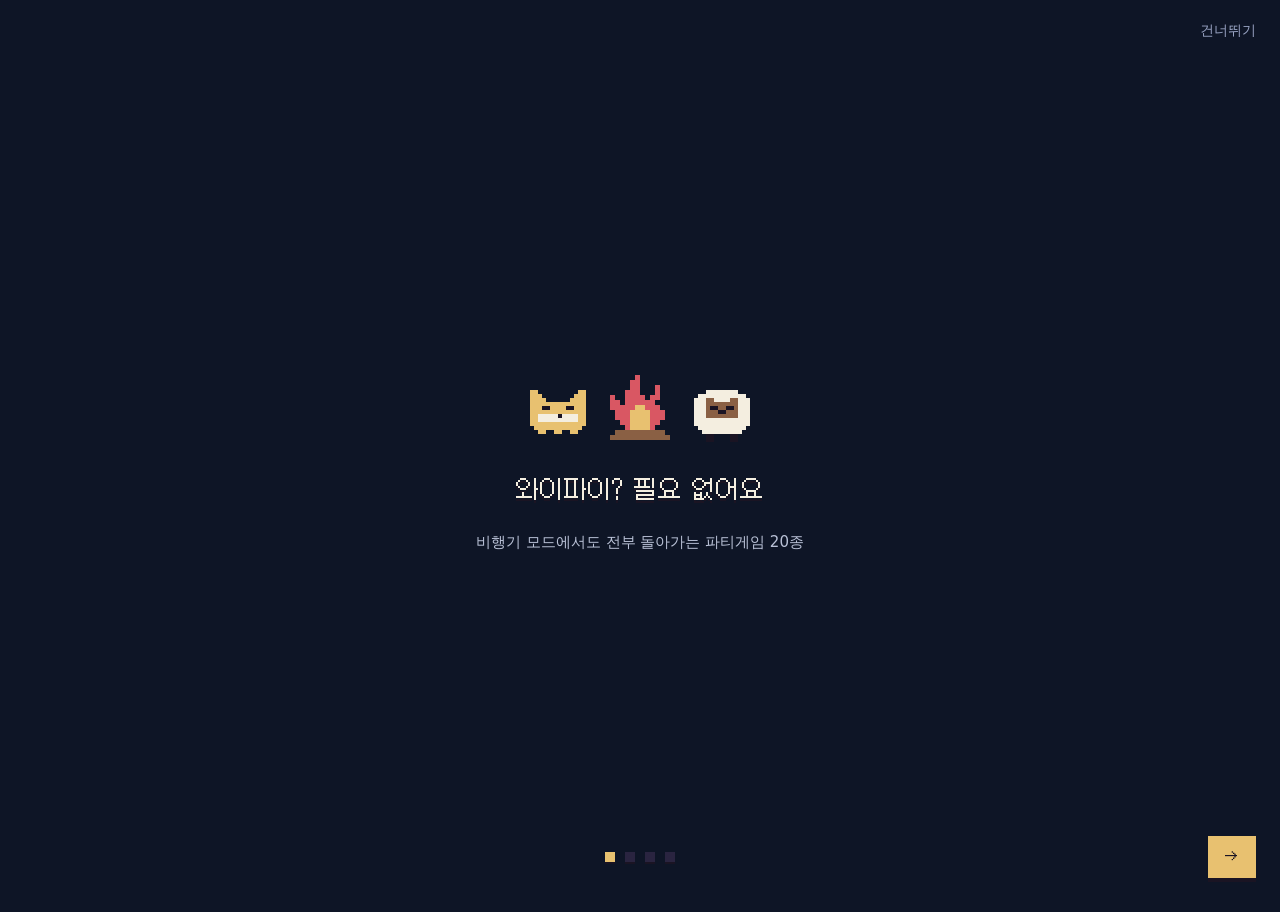
<file: index.html>
<!DOCTYPE html>
<html lang="ko">
<head>
<meta charset="UTF-8">
<meta name="viewport" content="width=device-width, initial-scale=1.0, user-scalable=no">
<title>초원의 밤 — 몽골 파티게임</title>
<meta name="description" content="인터넷 없는 밤, 게임은 여기 다 있어. 폰 1대로 즐기는 오프라인 파티게임.">
<meta name="theme-color" content="#0E1526">
<meta property="og:title" content="초원의 밤 — 인터넷 없이 하는 파티게임">
<meta property="og:description" content="폰 1대로 즐기는 몽골 감성 도트 파티게임. 설치하면 비행기 모드에서도 OK">
<meta property="og:locale" content="ko_KR">
<meta property="og:image" content="https://noino0819.github.io/mongol_night/og/og-1200x630.png">
<meta property="og:url" content="https://noino0819.github.io/mongol_night/">
<meta name="twitter:card" content="summary_large_image">
<link rel="manifest" href="manifest.webmanifest">
<link rel="icon" type="image/png" sizes="32x32" href="icons/favicon-32.png">
<link rel="icon" type="image/png" sizes="16x16" href="icons/favicon-16.png">
<link rel="icon" type="image/png" sizes="192x192" href="icons/icon-192.png">
<link rel="apple-touch-icon" href="icons/apple-touch-icon.png">
<meta name="apple-mobile-web-app-capable" content="yes">
<meta name="mobile-web-app-capable" content="yes">
<meta name="apple-mobile-web-app-status-bar-style" content="black-translucent">
<meta name="apple-mobile-web-app-title" content="초원의밤">
<link rel="stylesheet" href="assets/font.css">
<style>
  :root{
    --night:#0E1526;
    --night2:#161F38;
    --card:#1C2743;
    --line:#2B3760;
    --milk:#F4EEE0;
    --dim:#98A3C2;
    --fire:#FFAD52;
    --ember:#FF7A45;
    --steppe:#8FBF9F;
    --danger:#FF6B6B;
  }
  *{margin:0;padding:0;box-sizing:border-box;-webkit-tap-highlight-color:transparent}
  /* 스크롤바 숨김 (스크롤 동작은 유지) */
  *{scrollbar-width:none;-ms-overflow-style:none}
  *::-webkit-scrollbar{display:none;width:0;height:0}
  html,body{height:100%}
  body{
    background:var(--night);
    color:var(--milk);
    font-family:"Apple SD Gothic Neo","Noto Sans KR","Malgun Gothic",system-ui,sans-serif;
    -webkit-user-select:none;user-select:none;
    overscroll-behavior:none;
    /* 한글 기본 줄바꿈: 어절 단위(keep-all) + 넘칠 때만 강제 분절 + 고아 단어 방지(pretty).
       상속되므로 앱 전체 문단에 적용됨. nowrap/숫자/라벨 요소는 각자 오버라이드. */
    word-break:keep-all;
    overflow-wrap:break-word;
    text-wrap:pretty;
  }
  .app{max-width:430px;margin:0 auto;min-height:100dvh;display:flex;flex-direction:column;position:relative}

  /* ---------- 밤하늘 헤더 ---------- */
  .sky{
    position:relative;height:190px;overflow:hidden;flex-shrink:0;
    background:linear-gradient(180deg,#0A0F1F 0%,#101A36 55%,#1B2547 100%);
  }
  .sky .star{position:absolute;border-radius:50%;background:var(--milk);animation:twinkle 3s ease-in-out infinite}
  @keyframes twinkle{0%,100%{opacity:.25}50%{opacity:1}}
  @media (prefers-reduced-motion:reduce){.sky .star{animation:none;opacity:.7}}
  .horizon{position:absolute;bottom:0;left:0;width:100%;height:64px}
  .sky-title{
    position:absolute;left:0;right:0;top:44px;text-align:center;z-index:2;
  }
  .sky-title .eyebrow{font-size:11px;letter-spacing:.35em;color:var(--fire);font-weight:700}
  .sky-title h1{font-size:30px;font-weight:800;letter-spacing:-.02em;margin-top:6px;text-shadow:0 2px 14px rgba(0,0,0,.5)}
  .sky-title p{font-size:12px;color:var(--dim);margin-top:6px}

  .screen{display:none;flex-direction:column;flex:1;padding:20px 18px 40px;animation:fadein .25s ease}
  .screen.on{display:flex}
  @keyframes fadein{from{opacity:0;transform:translateY(6px)}to{opacity:1;transform:none}}
  @media (prefers-reduced-motion:reduce){.screen{animation:none}}

  /* ---------- 홈 ---------- */
  .roster-box{background:var(--night2);border:1px solid var(--line);border-radius:16px;padding:14px;margin-bottom:18px}
  .roster-box label{font-size:12px;color:var(--dim);font-weight:700;letter-spacing:.08em}
  .roster-row{display:flex;gap:8px;margin-top:10px}
  .roster-row input{
    flex:1;background:var(--night);border:1px solid var(--line);border-radius:10px;
    color:var(--milk);padding:11px 12px;font-size:15px;outline:none;
  }
  .roster-row input:focus{border-color:var(--fire)}
  .chips{display:flex;flex-wrap:wrap;gap:8px;margin-top:12px}
  .chip{
    background:var(--card);border:1px solid var(--line);border-radius:999px;
    padding:7px 13px;font-size:14px;display:flex;align-items:center;gap:7px;font-weight:600;
  }
  .chip b{color:var(--danger);font-weight:800;font-size:13px}
  .chips .empty{font-size:13px;color:var(--dim);padding:4px 2px}

  .game-list{display:flex;flex-direction:column;gap:12px}
  .game-card{
    display:flex;align-items:center;gap:14px;text-align:left;
    background:var(--card);border:1px solid var(--line);border-radius:18px;
    padding:16px;color:var(--milk);font-family:inherit;cursor:pointer;
    transition:transform .1s ease;
  }
  .game-card:active{transform:scale(.98)}
  .game-card .icon{font-size:28px;width:44px;text-align:center;flex-shrink:0}
  .game-card .txt b{display:block;font-size:17px;font-weight:800}
  .game-card .txt span{display:block;font-size:12.5px;color:var(--dim);margin-top:3px;line-height:1.45}
  .game-card .need{margin-left:auto;font-size:11px;color:var(--fire);white-space:nowrap;font-weight:700}

  /* ---------- 공통 UI ---------- */
  .topbar{display:flex;align-items:center;gap:10px;margin-bottom:16px}
  .back{
    background:var(--night2);border:1px solid var(--line);border-radius:12px;
    color:var(--milk);font-size:15px;padding:9px 14px;font-family:inherit;font-weight:700;cursor:pointer;
  }
  .topbar h2{font-size:19px;font-weight:800}
  .hint{font-size:13px;color:var(--dim);line-height:1.6;margin-bottom:14px}
  .btn{
    display:block;width:100%;border:none;border-radius:14px;padding:16px;
    font-size:16.5px;font-weight:800;font-family:inherit;cursor:pointer;
    background:var(--fire);color:#231303;transition:transform .1s ease;
  }
  .btn:active{transform:scale(.98)}
  .btn.ghost{background:var(--night2);color:var(--milk);border:1px solid var(--line)}
  .btn.mt{margin-top:10px}
  .btn:disabled{opacity:.4}
  .field{margin-bottom:14px}
  .field label{font-size:12px;color:var(--dim);font-weight:700;letter-spacing:.06em;display:block;margin-bottom:8px}
  .seg{display:flex;flex-wrap:wrap;gap:8px}
  .seg button{
    background:var(--night2);border:1px solid var(--line);border-radius:999px;
    color:var(--milk);padding:9px 15px;font-size:14px;font-family:inherit;font-weight:600;cursor:pointer;
  }
  .seg button.sel{background:var(--fire);color:#231303;border-color:var(--fire);font-weight:800}
  /* 폰 하나 / 여러 폰 모드 토글 (net.js snModeBar) */
  .sn-modebar{display:flex;gap:8px;margin-bottom:14px}
  .sn-modebar button{flex:1;padding:10px;border-radius:10px;border:1.5px solid var(--line);background:var(--night2);color:var(--dim);font-family:inherit;font-weight:700;font-size:13.5px;cursor:pointer}
  .sn-modebar button.sel{background:var(--fire);color:#231303;border-color:var(--fire)}
  /* 여러 폰 라이어 — 각자 폰에 뜨는 역할 카드 */
  .liar-role{background:var(--card);border:1.5px solid var(--line);border-radius:14px;padding:24px 18px;font-size:16px;font-weight:700;text-align:center;line-height:1.5}
  .liar-role b{font-size:30px;display:block;margin:8px 0 6px}
  .liar-role small{display:block;font-size:13px;color:var(--dim);font-weight:600}
  .liar-role.liar{border-color:var(--danger);color:var(--danger)}
  .liar-role.liar small{color:var(--danger);opacity:.85}
  .toggle-row{display:flex;justify-content:space-between;align-items:center;background:var(--night2);border:1px solid var(--line);border-radius:12px;padding:13px 14px;margin-bottom:10px}
  .toggle-row span{font-size:15px;font-weight:700}
  .tg{width:52px;height:30px;border-radius:999px;background:var(--line);border:none;position:relative;cursor:pointer;transition:background .15s}
  .tg::after{content:"";position:absolute;top:3px;left:3px;width:24px;height:24px;border-radius:50%;background:var(--milk);transition:left .15s}
  .tg.on{background:var(--steppe)}
  .tg.on::after{left:25px}

  /* ---------- 비밀 확인(홀드) ---------- */
  .pass-stage{flex:1;display:flex;flex-direction:column;justify-content:center;text-align:center;gap:8px}
  .pass-stage .who-label{font-size:13px;color:var(--dim);letter-spacing:.15em;font-weight:700}
  .pass-stage .who{font-size:34px;font-weight:800;margin-bottom:4px}
  .pass-stage .who small{font-size:16px;color:var(--dim);font-weight:600}
  .hold-btn{
    margin:26px auto 0;width:210px;height:210px;border-radius:50%;
    border:2px dashed var(--fire);background:radial-gradient(circle at 50% 40%, #2A2038 0%, var(--night2) 70%);
    color:var(--milk);font-family:inherit;font-size:15px;font-weight:700;cursor:pointer;
    display:flex;flex-direction:column;align-items:center;justify-content:center;gap:8px;padding:20px;
    transition:transform .1s ease;touch-action:none;
  }
  .hold-btn:active{transform:scale(.97)}
  .hold-btn .big{font-size:26px;font-weight:800;line-height:1.3;word-break:keep-all}
  .hold-btn .sub{font-size:12.5px;color:var(--dim);font-weight:600;line-height:1.5}
  .hold-btn.revealed{border-style:solid;background:radial-gradient(circle at 50% 40%, #3A2A18 0%, var(--night2) 75%)}
  .hold-btn.liar{border-color:var(--danger)}
  .hold-btn.liar .big{color:var(--danger)}
  .pass-next{margin-top:28px}

  /* ---------- 결과/토론 ---------- */
  .stage-center{flex:1;display:flex;flex-direction:column;justify-content:center;text-align:center;gap:14px}
  .big-word{font-size:38px;font-weight:800;word-break:keep-all;line-height:1.25}
  .timer{font-size:56px;font-weight:800;font-variant-numeric:tabular-nums;letter-spacing:.02em}
  .timer.low{color:var(--danger)}
  .tag{display:inline-block;background:var(--night2);border:1px solid var(--line);border-radius:999px;padding:6px 14px;font-size:13px;color:var(--dim);font-weight:700;margin:0 auto}
  .reveal-card{background:var(--card);border:1px solid var(--line);border-radius:18px;padding:22px;margin-top:8px}
  .reveal-card .lbl{font-size:12px;color:var(--dim);font-weight:700;letter-spacing:.1em}
  .reveal-card .val{font-size:26px;font-weight:800;margin-top:8px;word-break:keep-all;line-height:1.4}
  .vs-opt.picked{background:var(--fire);color:#231303;border-color:var(--fire)}

  /* ---------- 룰렛 ---------- */
  .roulette-name{font-size:42px;font-weight:800;min-height:60px;word-break:keep-all}
  #scr-roulette .stage-center{position:relative}
  .roulette-name.rhit1{animation:rhit1 .6s ease}
  @keyframes rhit1{0%{transform:scale(.3);opacity:0}55%{transform:scale(1.28)}75%{transform:scale(.9)}100%{transform:scale(1)}}
  .roulette-name.rhit2{animation:rhit2 .55s ease}
  @keyframes rhit2{0%,100%{transform:translateX(0)}12%{transform:translateX(-12px) rotate(-5deg)}28%{transform:translateX(12px) rotate(5deg)}44%{transform:translateX(-9px) rotate(-3deg)}60%{transform:translateX(9px) rotate(3deg)}80%{transform:translateX(-4px)}}
  .roulette-name.rhit3{animation:rhit3 .7s cubic-bezier(.34,1.56,.64,1)}
  @keyframes rhit3{0%{transform:rotate(-8deg) scale(.4);opacity:0}60%{transform:rotate(360deg) scale(1.2)}100%{transform:rotate(360deg) scale(1)}}
  .roulette-name.rhit4{animation:rhit4 .6s ease}
  @keyframes rhit4{0%{transform:translateY(-46px);opacity:0}55%{transform:translateY(10px)}72%{transform:translateY(-5px)}100%{transform:translateY(0)}}
  @keyframes rouConf{0%{transform:translate(0,0) scale(.4) rotate(0);opacity:0}18%{opacity:1}100%{transform:translate(var(--dx),-150px) scale(1.15) rotate(var(--rot));opacity:0}}
  .pen-actions .btn{flex:1}
  .fzone.turn{border-color:var(--fire)}
  .fzone.dead{opacity:.35;pointer-events:none}
  .fzone .fzcard.none{
    min-width:72px;min-height:56px;display:flex;align-items:center;justify-content:center;
    border:1px dashed var(--line);color:var(--dim);font-size:11px;
  }
  .fzone .fzcard.pop{animation:fzpop .18s steps(2)}
  @keyframes fzpop{0%{transform:scale(1.3)}100%{transform:scale(1)}}
  .fzone.turn .fzflip{background:#3A3324;color:var(--fire);border-color:var(--fire);animation:fzpulse 1s steps(2) infinite}
  .fzone.turn .fzflip::after{content:" 탭!"}
  @keyframes fzpulse{0%,100%{transform:scale(1)}50%{transform:scale(1.12)}}
  .fzone.br{bottom:10px;right:10px}
  .omok-btns .btn{flex:1}
  @keyframes flashok{0%{background:#1E4633}100%{background:var(--night2)}}
  @keyframes flashpass{0%{background:#3A3324}100%{background:var(--night2)}}
  @supports (width:100dvh){
    #fh-game.fh-land{width:100dvh;height:100dvw;transform:rotate(90deg) translateY(-100dvw)}
  }

  /* ---------- 몽골 대장정 ---------- */
  .life-banner{display:flex;align-items:center;gap:10px;background:var(--card);border:1px solid var(--line);border-radius:14px;padding:12px 14px;margin-bottom:10px}
  .life-banner .tok{width:18px;height:18px;border-radius:50%;flex-shrink:0;border:2px solid rgba(255,255,255,.5)}
  .life-banner b{font-size:16px}
  .life-banner span{margin-left:auto;font-size:13px;color:var(--dim);font-weight:700}
  .life-board{display:grid;grid-template-columns:repeat(6,1fr);gap:5px;margin-bottom:10px}
  .ltile{
    aspect-ratio:1;border-radius:9px;position:relative;
    display:flex;align-items:center;justify-content:center;font-size:15px;
    background:var(--night2);border:1px solid var(--line);
  }
  .ltile.t-lucky{background:#1C3A2C;border-color:#2E5C45}
  .ltile.t-bad{background:#3C1F2A;border-color:#5E3040}
  .ltile.t-salary{background:#3A3018;border-color:#5E4E24}
  .ltile.t-start,.ltile.t-end{background:#243050;border-color:#3A4C7E;font-size:11px;font-weight:800}
  .life-sheep{display:flex;flex-wrap:wrap;gap:6px;margin-bottom:10px}
  .life-sheep .sp{display:flex;align-items:center;gap:6px;background:var(--night2);border:1px solid var(--line);border-radius:999px;padding:5px 11px;font-size:13px;font-weight:700}
  .life-sheep .sp i{width:10px;height:10px;border-radius:50%}
  .life-sheep .sp.done{opacity:.55}
  .spin-num{font-size:44px;font-weight:800;text-align:center;min-height:56px;color:var(--fire)}
  .life-modal{
    position:fixed;inset:0;background:rgba(8,12,24,.78);z-index:50;
    display:flex;align-items:center;justify-content:center;padding:26px;
  }
  .life-modal .inner{background:var(--card);border:1px solid var(--line);border-radius:20px;padding:24px;max-width:340px;width:100%;text-align:center}
  .life-modal .em{font-size:44px}
  .life-modal .tt{font-size:20px;font-weight:800;margin:12px 0 8px;word-break:keep-all;line-height:1.4}
  .life-modal .ds{font-size:14px;color:var(--dim);line-height:1.6;word-break:keep-all}
  .life-modal .row{display:flex;gap:10px;margin-top:18px}
  .life-modal .row .btn{flex:1}
  .dr-prompt .lb{font-size:12px;color:var(--dim);font-weight:700}
  #draw-canvas,#cm-canvas{display:block;width:100%;background:#F7F2E6;border-radius:14px;touch-action:none} /* touch-action:none 없으면 모바일이 터치를 스크롤로 뺏어 pointercancel → 획 끊김 */
  .dr-tools{display:flex;gap:6px;margin-top:10px;align-items:center;flex-wrap:wrap}
  .dr-color{width:34px;height:34px;border-radius:50%;border:3px solid transparent;cursor:pointer;flex-shrink:0}
  .dr-color.sel{border-color:var(--fire)}
  .dr-color.pick{padding:0}
  .dr-color.pick::-webkit-color-swatch-wrapper{padding:0}
  .dr-color.pick::-webkit-color-swatch{border:none;border-radius:50%}
  .dr-color.pick::-moz-color-swatch{border:none;border-radius:50%}
  .dr-tool{background:var(--night2);border:1px solid var(--line);border-radius:10px;color:var(--milk);padding:8px 12px;font-size:13px;font-weight:700;font-family:inherit;cursor:pointer}
  .dr-tool.sel{background:var(--fire);color:#231303;border-color:var(--fire)}
  .dr-timer{margin-left:auto;font-size:14px;font-weight:800;color:var(--dim);font-variant-numeric:tabular-nums}
  .dr-input{width:100%;background:var(--night2);border:1px solid var(--line);border-radius:12px;color:var(--milk);padding:14px;font-size:16px;font-family:inherit;outline:none;margin-bottom:10px}
  .dr-input:focus{border-color:var(--fire)}
  .dr-item .tx{font-size:19px;font-weight:800;word-break:keep-all}
  .cm-score-strip .sp{background:var(--night2);border:1px solid var(--line);border-radius:999px;padding:5px 11px;font-size:13px;font-weight:700}
  .cm-score-strip .sp.now{border-color:var(--fire);color:var(--fire)}
  .cm-topline .dr-timer{margin-left:0}
  .cm-actions .btn{flex:1;padding:13px;font-size:15px}
  .name-grid{display:grid;grid-template-columns:1fr 1fr;gap:10px;margin-top:14px}
  .name-grid button{
    background:var(--card);border:1px solid var(--line);border-radius:14px;color:var(--milk);
    padding:18px 10px;font-size:17px;font-weight:800;font-family:inherit;cursor:pointer;word-break:keep-all;
  }
  .name-grid button:active{background:var(--fire);color:#231303}

  /* ---------- 몽골 대장정 2.0 ---------- */
  .mb-strip{display:flex;flex-wrap:wrap;gap:6px;margin-bottom:8px}
  .mb-strip .sp{background:var(--night2);border:1px solid var(--line);border-radius:999px;padding:4px 10px;font-size:12px;font-weight:700;display:flex;align-items:center;gap:5px}
  .mb-strip .sp i{width:9px;height:9px;border-radius:50%;display:inline-block}
  .mb-strip .sp.now{border-color:var(--fire);color:var(--fire)}
  .mb-strip .sp.dead{opacity:.4;text-decoration:line-through}
  .mb-tile .em{font-size:11px;line-height:1.1}
  .mb-center .dice{font-size:23px;font-weight:900;letter-spacing:2px;min-height:29px;color:var(--fire)}
  .mb-center .info{font-size:10px;color:var(--dim)}
  @keyframes mbHopA{0%{transform:translateY(0) scale(1)}55%{transform:translateY(-5px) scale(1.7)}100%{transform:translateY(0) scale(1)}}
  @keyframes mbBuilt{0%{transform:scale(1)}30%{transform:scale(1.22);box-shadow:0 0 10px var(--fire)}100%{transform:scale(1)}}
  .mb-center .dice.mb-rolling{animation:mbTumble .16s linear infinite}
  @keyframes mbTumble{0%{transform:rotate(-14deg) scale(.9)}50%{transform:rotate(14deg) scale(1.12)}100%{transform:rotate(-14deg) scale(.9)}}
  .life-modal .inner{animation:mbPop .22s cubic-bezier(.2,1.3,.4,1)}
  @keyframes mbPop{0%{transform:scale(.82);opacity:0}100%{transform:scale(1);opacity:1}}
  .life-modal .em{animation:mbEmPop .42s ease}
  @keyframes mbEmPop{0%{transform:scale(.4) rotate(-12deg)}60%{transform:scale(1.25) rotate(6deg)}100%{transform:scale(1) rotate(0)}}
  .mb-teamcard{background:var(--night2);border:1px solid var(--line);border-radius:12px;padding:9px 12px;margin-bottom:7px;font-size:13.5px}
  .mb-teamcard b{display:flex;align-items:center;gap:6px;margin-bottom:3px}
  .mb-teamcard b i{width:10px;height:10px;border-radius:50%;display:inline-block}
  .mb-teamcard span{color:var(--dim);font-size:12.5px}
  .lv-slot{background:var(--night2);border:1px solid var(--line);border-radius:10px;padding:8px 4px 6px;display:flex;flex-direction:column;align-items:center;gap:4px;min-height:88px}
  .lv-slot .face{font-size:12px;color:var(--dim);font-weight:700}
  .lv-slot .prize{font-size:18px;font-weight:900;color:var(--fire)}
  .lv-slot .dots{display:flex;flex-wrap:wrap;gap:2px;justify-content:center;max-width:100%}
  .lv-slot .dots i{width:7px;height:7px;border-radius:2px;display:inline-block}
  .lv-faces{display:grid;grid-template-columns:repeat(4,1fr);gap:8px;margin-top:12px}
  .lv-faces button{position:relative;background:var(--card);border:1px solid var(--line);border-radius:10px;color:var(--milk);font-size:24px;font-weight:900;padding:12px 0 8px;font-family:inherit}
  .lv-faces button:disabled{opacity:.28}
  .lv-faces button:active:not(:disabled){border-color:var(--fire);color:var(--fire)}
  .lv-faces button .cnt{position:absolute;top:-7px;right:-4px;background:var(--fire);color:#231303;border-radius:999px;font-size:11px;font-weight:800;padding:1px 6px}
  .lv-faces button .fl{font-size:11px;color:var(--dim);font-weight:700;margin-top:2px}
  .lv-tray{display:flex;flex-wrap:wrap;gap:6px;justify-content:center;align-items:center;min-height:46px;margin:8px 0 2px}
  .lv-die{font-size:34px;line-height:1;filter:drop-shadow(0 2px 0 rgba(0,0,0,.45))}
  .lv-die.tumbling{animation:lvTumble .14s linear infinite}
  .lv-die.land{animation:lvLand .34s cubic-bezier(.2,1.7,.4,1)}
  .lv-die.gone{opacity:.28;animation:lvBurn .45s forwards}
  @keyframes lvTumble{0%{transform:rotate(-16deg) scale(.82)}50%{transform:rotate(16deg) scale(1.12)}100%{transform:rotate(-16deg) scale(.82)}}
  @keyframes lvLand{0%{transform:scale(1.55)}60%{transform:scale(.84)}100%{transform:scale(1)}}
  @keyframes lvBurn{0%{opacity:1;transform:scale(1)}40%{transform:translateY(-4px) scale(1.15)}100%{opacity:.28;transform:translateY(-14px) scale(.6) rotate(18deg)}}
  .bz-zone .sc{font-size:13px;color:var(--dim);font-weight:700}
  .bz-zone.live{border-color:var(--fire);animation:bzPulse 1s steps(2) infinite}
  .bz-zone.win{border-color:var(--fire);color:var(--fire);animation:none}
  .bz-zone.lock{opacity:.32;animation:none}
  .bz-row.top .bz-zone{transform:rotate(180deg)}
  @keyframes bzPulse{0%,100%{border-color:var(--fire)}50%{border-color:var(--line)}}
  .bz-q.flip,.bz-mid.flip{transform:rotate(180deg)}

  /* ---------- 우리말 겨루기 ---------- */
  .um-hud{display:flex;align-items:center;justify-content:space-between;gap:8px;margin-bottom:8px}
  .um-hud .who{font-size:20px;margin:0}
  .um-score{font-size:15px;font-weight:800;color:var(--fire)}
  .um-timebar{height:8px;background:var(--night2);border:1px solid var(--line);border-radius:999px;overflow:hidden;margin-bottom:14px}
  .um-timebar i{display:block;height:100%;background:var(--steppe);transition:width .2s linear}
  .um-timebar.hot i{background:var(--danger)}
  .um-qcard{background:var(--card);border:1px solid var(--line);border-radius:14px;padding:20px 14px;text-align:center;min-height:130px;display:flex;flex-direction:column;justify-content:center;gap:8px}
  .um-qcard .tp{font-size:11px;color:var(--dim);font-weight:800;letter-spacing:.12em}
  .um-qcard .qq{font-size:21px;font-weight:800;line-height:1.5;word-break:keep-all}
  .um-choices{display:grid;grid-template-columns:1fr 1fr;gap:10px;margin-top:14px}
  .um-choices button{background:var(--night2);border:2px solid var(--line);border-radius:14px;color:var(--milk);font-family:inherit;font-size:18px;font-weight:800;padding:22px 8px;word-break:keep-all;line-height:1.4;touch-action:manipulation}
  .um-choices button:active{border-color:var(--fire)} /* 4지선다: 2줄이라 살짝 낮게 */
  .um-choices button.ok{border-color:var(--steppe);color:var(--steppe)}
  .um-choices button.no{border-color:var(--danger);color:var(--danger)}
  .um-flash{text-align:center;font-size:15px;font-weight:800;min-height:1.6em;margin-top:10px}
  .um-flash.ok{color:var(--steppe)}
  .um-flash.no{color:var(--danger)}

  .footer-note{text-align:center;font-size:11px;color:#5A6486;margin-top:auto;padding-top:30px;line-height:1.7}

  /* ================================================================
     v2 도트 디자인 시스템 오버라이드 (스케일업기획서 2장)
     — 기존 규칙은 건드리지 않고 뒤에서 덮어쓴다
     ================================================================ */
  :root{
    --px-black:#1A1423; --px-navy:#2A2440; --px-sand:#E8C170; --px-grass:#5FA052;
    --px-sky:#6FB8D6;   --px-red:#D95763;  --px-white:#F4EEE0; --px-brown:#8A6044;
    --font-px:"Galmuri11","Apple SD Gothic Neo","Noto Sans KR","Malgun Gothic",system-ui,sans-serif;
  }
  img,canvas{image-rendering:pixelated}

  /* --- 픽셀 타이포: 제목·버튼·숫자만 (긴 본문은 시스템 폰트 유지) --- */
  .sky-title h1,.sky-title .eyebrow,.topbar h2,.btn,.back,
  .timer,.spin-num,.big-word,.who,.fh-word,.fh-top,.roulette-name,
  .mb-center .dice,.tag,.game-card .txt b,.reveal-card .lbl,
  .dr-timer,.ftimer,#in-view-card{font-family:var(--font-px)}

  /* --- 각 깎기: 도트 세계에 곡선은 없다 --- */
  .roster-box,.roster-row input,.chip,.game-card,.back,.btn,.seg button,
  .toggle-row,.stepper button,.reveal-card,.vs-opt,.fzone,.fzcard,.fzflip,
  .life-modal .inner,.ltile,.mb-tile,.mb-center,.mb-teamcard,.mb-strip .sp,
  .cm-score-strip .sp,.name-grid button,.dr-prompt,.dr-input,.dr-tool,
  .dr-item,.dr-item img,.dr-guess-img,.fh-stage,.fh-list,.life-banner,
  .life-sheep .sp,#omok-canvas,#draw-canvas,#cm-canvas,.hold-btn{border-radius:0}

  /* --- 픽셀 버튼: 계단 그림자, 누르면 가라앉음 --- */
  .btn{
    box-shadow:0 4px 0 rgba(0,0,0,.55), inset 0 2px 0 rgba(255,255,255,.22);
    transition:transform .06s steps(2), box-shadow .06s steps(2);
  }
  .btn:active{transform:translateY(4px);box-shadow:0 0 0 rgba(0,0,0,.55), inset 0 2px 0 rgba(255,255,255,.22)}
  .btn.ghost{box-shadow:0 4px 0 rgba(0,0,0,.45), inset 0 2px 0 rgba(255,255,255,.06)}
  .btn.ghost:active{box-shadow:0 0 0 rgba(0,0,0,.45), inset 0 2px 0 rgba(255,255,255,.06)}
  .game-card{transition:transform .06s steps(2);box-shadow:0 3px 0 rgba(0,0,0,.4)}
  .game-card:active{transform:translateY(3px);box-shadow:none}
  .name-grid button,.seg button,.back,.stepper button{box-shadow:0 2px 0 rgba(0,0,0,.4)}
  .name-grid button:active,.seg button:active,.back:active,.stepper button:active{transform:translateY(2px);box-shadow:none}

  /* --- RPG 대화창: 두꺼운 이중 프레임 --- */
  .life-modal .inner,.reveal-card{
    border:2px solid var(--line);
    box-shadow:0 0 0 2px var(--night), 0 0 0 4px var(--line), 0 6px 0 rgba(0,0,0,.5);
  }

  /* --- 토글도 사각으로 --- */
  .tg{border-radius:0}
  .tg::after{border-radius:0}

  /* --- 별하늘 배경: 전 화면 뒤에 깔리는 사각 픽셀 별 --- */
  .skybg{position:absolute;inset:0;pointer-events:none;z-index:0;overflow:hidden}
  .skybg .star{position:absolute;background:var(--milk);border-radius:0;animation:twinkle 3s steps(2) infinite}
  .screen{position:relative;z-index:1}
  @keyframes twinkle{0%,100%{opacity:.15}50%{opacity:1}}
  @media (prefers-reduced-motion:reduce){.skybg .star{animation:none;opacity:.7}}

  /* --- 홈 IA --- */
  .home-empty{display:flex;flex-direction:column;align-items:center;gap:12px;background:#1A2138;padding:24px;box-shadow:0 4px 0 #10162A;margin:6px 0}
  .home-empty .tx{font-size:15px;color:#B9C1D6}
  .home-sec{display:flex;flex-direction:column;gap:8px;margin-top:12px}
  .sec-label{font-size:14px;color:var(--dim)}
  #home-filter{margin-top:8px}
  .fav-row{display:flex;gap:8px;overflow-x:auto;padding-bottom:4px}
  .fav-card{
    display:flex;align-items:center;gap:8px;background:var(--px-navy);box-shadow:0 4px 0 var(--px-black);
    padding:8px 12px;cursor:pointer;flex:none;user-select:none;-webkit-user-select:none;
    border:0;color:var(--milk);font-family:var(--font-px);font-size:14px;
  }
  .fav-card:active{transform:translateY(4px);box-shadow:none}
  #home-cats{display:flex;flex-direction:column;gap:10px;margin-top:14px}
  .cat-block{display:flex;flex-direction:column;gap:8px}
  .cat-head{
    display:flex;align-items:center;gap:10px;background:#1A2138;box-shadow:0 4px 0 #10162A;
    padding:8px 12px;cursor:pointer;user-select:none;-webkit-user-select:none;
    border:0;color:var(--milk);font-family:inherit;width:100%;text-align:left;
  }
  .cat-head:active{transform:translateY(2px)}
  .cat-head .nm{font-family:var(--font-px);font-size:16px;flex:1}
  .cat-head .cnt{font-size:12px;background:var(--night);color:var(--dim);padding:4px 8px;white-space:nowrap}
  .cat-head .arw{font-size:13px;color:var(--dim)}
  .cat-games{display:flex;flex-direction:column;gap:8px;padding-left:6px}
  .g-card{
    display:flex;align-items:center;gap:12px;background:var(--px-navy);box-shadow:0 4px 0 var(--px-black);
    padding:10px 12px;cursor:pointer;user-select:none;-webkit-user-select:none;
    border:0;color:var(--milk);font-family:inherit;text-align:left;width:100%;
  }
  .g-card:active{transform:translateY(4px);box-shadow:none}
  .g-card .info{flex:1;min-width:0}
  .g-card .nm{font-family:var(--font-px);font-size:16px}
  .g-card .nm .st{color:var(--px-sand)}
  .g-card .ds{font-size:13px;color:var(--dim);margin-top:4px}
  .g-card .meta{display:flex;flex-direction:column;gap:4px;align-items:flex-end;flex:none}
  .g-card .meta i{font-style:normal;font-size:12px;background:var(--night);color:#B9C1D6;padding:3px 6px;white-space:nowrap}
  .g-card.soon{opacity:.55}

  /* --- 코치마크 (1회성 툴팁, 화면당 1개) --- */
  .coach{
    position:fixed;left:20px;right:20px;bottom:24px;z-index:80;
    background:var(--px-sand);color:var(--px-black);box-shadow:0 4px 0 var(--px-black);
    padding:14px;display:flex;align-items:center;gap:12px;animation:fadein .2s steps(4);
    max-width:390px;margin:0 auto;
  }
  .coach .tx{font-size:14px;line-height:1.6;flex:1;font-weight:700;word-break:keep-all}
  .coach button{
    background:var(--px-black);color:var(--milk);border:0;font-family:inherit;font-size:14px;
    padding:8px 12px;box-shadow:0 3px 0 #000;cursor:pointer;flex:none;
  }

  /* --- 홈 로고행 --- */
  .home-logo{display:flex;align-items:center;gap:12px;cursor:pointer;user-select:none;-webkit-user-select:none;margin-bottom:6px}
  .home-logo .t{font-family:var(--font-px);font-size:26px;font-weight:700;letter-spacing:3px;text-shadow:0 3px 0 var(--px-black)}
  .home-logo .s{font-size:13px;color:var(--dim);margin-top:6px}
  px-sprite{display:block;flex:none}

  /* --- 화면 전환: 4단계 계단 페이드 --- */
  @keyframes fadein{from{opacity:0;transform:translateY(6px)}to{opacity:1;transform:none}}
  .screen{animation:fadein .2s steps(4)}
  @media (prefers-reduced-motion:reduce){.screen{animation:none}}

  /* --- PWA 상태줄 (홈 상단) --- */
  .pwa-row{display:flex;gap:8px;align-items:center;margin-bottom:12px;flex-wrap:wrap}
  .pwa-badge{
    font-family:var(--font-px);font-size:12px;font-weight:700;color:var(--dim);
    background:var(--night2);border:1px solid var(--line);padding:7px 11px;
    transition:opacity .6s;
  }
  .pwa-badge.ok{color:var(--steppe);border-color:var(--steppe)}
  .pwa-badge.bye{opacity:0}
  .pwa-badge.err{color:var(--danger);border-color:var(--danger)}
  .pwa-install{
    font-family:var(--font-px);font-size:12px;font-weight:800;cursor:pointer;
    background:var(--fire);color:#231303;border:none;padding:7px 12px;
    box-shadow:0 2px 0 rgba(0,0,0,.4);
  }
  .pwa-install:active{transform:translateY(2px);box-shadow:none}
  .pwa-install.navy{background:var(--px-navy);color:var(--milk)}
  .ks-sm{width:auto;font-size:14px;padding:10px 14px}

  /* --- 스플래시 --- */
  .splash{
    position:fixed;inset:0;z-index:200;background:var(--night);
    display:flex;flex-direction:column;align-items:center;justify-content:center;gap:20px;
  }
  .splash.hide{opacity:0;transition:opacity .2s steps(4);pointer-events:none}
  .splash .tt{font-family:var(--font-px);font-size:34px;letter-spacing:4px;text-shadow:0 4px 0 var(--px-black);white-space:nowrap}
  .splash .sub{font-size:14px;color:var(--dim)}
  .splash .bar{width:180px;height:12px;background:var(--px-black);box-shadow:0 0 0 2px var(--px-navy);margin-top:24px}
  .splash .bar i{display:block;height:100%;background:var(--px-sand);animation:sn-prog 1.1s steps(8) forwards}
  @keyframes sn-prog{from{width:8%}to{width:100%}}

  /* --- 온보딩 --- */
  .onboard{position:fixed;inset:0;z-index:190;background:var(--night);display:flex;flex-direction:column;animation:fadein .2s steps(4)}
  .onboard .skip-row{display:flex;justify-content:flex-end;padding:16px 18px}
  .onboard .skip-row button{background:none;border:0;color:var(--dim);font-family:inherit;font-size:14px;cursor:pointer;padding:6px}
  .onboard .body{flex:1;display:flex;flex-direction:column;align-items:center;justify-content:center;gap:22px;padding:0 28px;text-align:center}
  .onboard .scene{display:flex;align-items:flex-end;gap:10px;min-height:130px}
  .onboard .tt{font-family:var(--font-px);font-size:24px;line-height:1.5;text-shadow:0 3px 0 var(--px-black);word-break:keep-all}
  .onboard .sub{font-size:15px;line-height:1.7;color:#B9C1D6;word-break:keep-all}
  .onboard .cta{display:flex;flex-direction:column;gap:14px;width:100%;margin-top:6px}
  .onboard .nav{display:flex;align-items:center;justify-content:space-between;padding:22px 24px}
  .onboard .nav button{
    font-family:var(--font-px);background:var(--px-navy);color:var(--milk);border:0;font-size:16px;
    padding:10px 16px;box-shadow:0 4px 0 var(--px-black);cursor:pointer;
  }
  .onboard .nav button.next{background:var(--px-sand);color:var(--px-black)}
  .onboard .nav button:active{transform:translateY(4px);box-shadow:none}
  .onboard .dots{display:flex;gap:10px}
  .onboard .dots i{width:10px;height:10px;background:var(--px-navy);box-shadow:0 2px 0 var(--px-black)}
  .onboard .dots i.on{background:var(--px-sand)}
  .ob-btn{
    display:block;width:100%;border:0;font-family:inherit;font-size:17px;padding:16px;cursor:pointer;
    background:var(--px-sand);color:var(--px-black);box-shadow:0 4px 0 var(--px-black);font-weight:800;
  }
  .ob-btn.ghost2{background:var(--px-navy);color:var(--milk);font-size:16px;padding:14px}
  .ob-btn:active{transform:translateY(4px);box-shadow:none}

  /* --- 공통 연출: 스켈레톤 · 카운트다운 · 승리 --- */
  @keyframes sn-skel{0%,49%{background:#232B44}50%,100%{background:#1A2138}}
  .px-skel{height:48px;animation:sn-skel .5s steps(1) infinite}
  .cd-ov{position:fixed;inset:0;z-index:150;background:rgba(6,8,15,.9);display:flex;align-items:center;justify-content:center}
  .cd-box{
    width:190px;height:190px;background:var(--px-black);display:flex;align-items:center;justify-content:center;
    box-shadow:0 0 0 4px var(--px-sand), 0 8px 0 4px #06080F;
  }
  .cd-box.pop{animation:sn-pop .3s steps(2)}
  .cd-box b{font-family:var(--font-px);font-size:110px;line-height:1;color:var(--milk);text-shadow:0 8px 0 var(--px-red);font-weight:400}
  @keyframes sn-pop{from{transform:scale(1.9)}to{transform:scale(1)}}
  .pc-ov{
    position:fixed;inset:0;z-index:160;background:var(--night);
    display:flex;flex-direction:column;align-items:center;justify-content:center;gap:12px;text-align:center;padding:24px;
  }
  .pc-ov .pc-emoji{font-size:56px}
  .pc-ov .pc-label{font-size:13px;color:var(--dim);letter-spacing:.15em;font-weight:700}
  .pc-ov .pc-name{font-size:34px;font-weight:800;word-break:keep-all}
  .pc-ov .pc-num{font-family:var(--font-px);font-size:72px;line-height:1;color:var(--milk);text-shadow:0 6px 0 var(--px-red)}
  .pc-ov .pc-tap{font-size:30px;text-shadow:0 4px 0 var(--px-red);animation:sn-tap 1.1s ease-in-out infinite}
  @keyframes sn-tap{0%,100%{opacity:1}50%{opacity:.5}}
  .pc-ov .pc-hint{font-size:12.5px;color:var(--dim);font-weight:600}
  .victory-ov{
    position:fixed;inset:0;z-index:150;background:rgba(6,8,15,.85);overflow:hidden;cursor:pointer;
    display:flex;flex-direction:column;align-items:center;justify-content:center;gap:24px;
  }
  .victory-ov .jump{animation:sn-jump .7s steps(2) infinite}
  @keyframes sn-jump{0%,45%{transform:translateY(0)}50%,95%{transform:translateY(-16px)}100%{transform:translateY(0)}}
  .victory-ov .vt{font-family:var(--font-px);font-size:36px;color:var(--px-sand);text-shadow:0 4px 0 var(--px-black)}
  .victory-ov .vs{font-size:14px;color:var(--dim)}
  .victory-ov .cf{position:absolute;top:-20px;width:8px;height:8px;animation:sn-fall linear infinite}
  @keyframes sn-fall{from{transform:translateY(-40px) rotate(0)}to{transform:translateY(110vh) rotate(180deg)}}
  @media (prefers-reduced-motion:reduce){
    .cd-box.pop,.victory-ov .jump,.victory-ov .cf,.px-skel,.px-toast,.px-toast.bye{animation:none}
  }

  /* --- RPG 에러 대화창 --- */
  .rpg-err{
    display:flex;gap:12px;background:var(--px-black);padding:14px;margin:8px;
    box-shadow:0 0 0 2px var(--px-sand), 0 0 0 6px var(--px-black), 0 0 0 8px var(--px-navy);
  }
  .rpg-err .who-nm{font-size:14px;color:var(--px-sky)}
  .rpg-err .msg{font-size:14px;line-height:1.7;margin-top:6px}

  /* --- 토스트 (업데이트 안내 + alert 대체) --- */
  .px-toast{
    position:fixed;left:50%;bottom:calc(22px + env(safe-area-inset-bottom, 0px));transform:translateX(-50%);z-index:210;
    width:max-content;max-width:min(92vw,420px);
    font-family:var(--font-px);font-size:13px;font-weight:700;color:var(--milk);
    background:var(--card);border:2px solid var(--line);padding:11px 14px;
    box-shadow:0 0 0 2px var(--night), 0 4px 0 rgba(0,0,0,.5);
    display:flex;gap:10px;align-items:center;
    animation:toast-in .18s steps(3) both;
  }
  .px-toast span{
    flex:1;text-align:center;line-height:1.6;
    white-space:pre-line;word-break:keep-all;overflow-wrap:anywhere;
  }
  .px-toast.warn{border-color:var(--fire)}
  @keyframes toast-in{from{transform:translate(-50%,14px);opacity:0}to{transform:translate(-50%,0);opacity:1}}
  .px-toast.bye{animation:toast-out .18s steps(3) both}
  @keyframes toast-out{from{transform:translate(-50%,0);opacity:1}to{transform:translate(-50%,14px);opacity:0}}
  .px-toast button{
    font-family:var(--font-px);font-weight:800;background:var(--fire);color:#231303;
    border:none;padding:6px 10px;cursor:pointer;font-size:12px;
  }
.ta-party .pn{background:var(--card);border:1px solid var(--line);border-radius:999px;padding:6px 12px;font-size:13px;font-weight:700}
.ta-party .empty{color:var(--dim);font-size:13px}
.ta-hud{display:flex;gap:6px;flex-wrap:wrap;margin-bottom:10px}
.ta-hud .st{background:var(--night2);border:1px solid var(--line);border-radius:8px;padding:5px 10px;font-size:13px;color:var(--dim)}
.ta-hud .st b{color:var(--milk);margin-left:2px}
.ta-box{display:flex;gap:12px;align-items:flex-start;background:var(--card);border:2px solid var(--line);border-radius:12px;padding:14px;min-height:110px}
.ta-port{flex:0 0 auto;padding-top:2px}
.ta-body{flex:1;min-width:0}
.ta-nm{font-size:13px;font-weight:800;color:var(--fire);margin-bottom:6px}
.ta-text{font-size:16px;line-height:1.65;word-break:keep-all;white-space:pre-line}
#ta-choices .btn{text-align:left;display:flex;align-items:center;gap:8px}
#ta-choices .btn .lb{flex:1;min-width:0}
#ta-choices .btn .ck{flex:0 0 auto;font-size:12px;font-weight:800;background:var(--night2);border:1px solid var(--line);border-radius:6px;padding:3px 7px;color:var(--fire)}
.ta-roll-rs.ok{color:var(--steppe)}
.ta-roll-rs.no{color:var(--danger)}
#bomb-fill.hot{background:var(--ember)}
@keyframes bombShake{0%,100%{transform:translate(0,0) rotate(0deg) scale(1.12)}25%{transform:translate(-4px,2px) rotate(-5deg) scale(1.12)}50%{transform:translate(4px,-2px) rotate(4deg) scale(1.18)}75%{transform:translate(-3px,-3px) rotate(-3deg) scale(1.12)}}
.nb-box.on{border-color:var(--fire);color:var(--fire)}
.nb-logcol.now{border-color:var(--fire)}
.nb-logrow .n{color:var(--dim);font-size:11px;min-width:14px}
.nb-reveal-row .dim{color:var(--dim);font-size:12px}
  /* ---------- 폰 연결(mp) ---------- */
  #mp-qr{display:block;margin:4px auto;width:min(78vw,300px);height:auto;image-rendering:pixelated;border-radius:6px}
  /* dual: 호스트가 초대 QR + 답장 스캔 카메라를 한 화면에 — 둘 다 스크롤 없이 보이게 축소 */
  #mp-flow.dual #mp-qr,#mp-flow.dual .mp-cam{width:min(56vw,220px)}
  .mp-cam{position:relative;width:min(78vw,300px);aspect-ratio:1;margin:4px auto;border-radius:10px;overflow:hidden;border:2px solid var(--line);background:var(--night2)}
  .mp-cam video{width:100%;height:100%;object-fit:cover}
  .mp-cam-frame{position:absolute;inset:12%;border:2px dashed var(--fire);border-radius:8px;pointer-events:none}
  .mp-input{width:100%;background:var(--night2);border:1.5px solid var(--line);border-radius:10px;color:var(--milk);padding:12px;font-size:16px;font-family:inherit}
  .mp-warn{background:var(--card);border:1.5px solid var(--ember);border-radius:12px;padding:14px;font-size:13.5px;line-height:1.55;color:var(--milk);margin-bottom:12px}
  .mp-peer{display:flex;align-items:center;gap:10px;background:var(--card);border:1px solid var(--line);border-radius:10px;padding:12px 14px;margin-bottom:8px;font-weight:700}
  .mp-peer .dot{width:10px;height:10px;border-radius:2px;background:var(--steppe);flex-shrink:0}
  .mp-peer.off .dot{background:var(--danger)}
  .mp-peer .rtt{margin-left:auto;font-size:12px;color:var(--dim);font-weight:400}
  .mp-avatars{display:flex;flex-wrap:wrap;gap:8px;padding:6px 2px;margin-top:2px}
  .mp-avatars button{flex:0 0 auto;background:var(--night2);border:2px solid var(--line);border-radius:10px;padding:5px;line-height:0;cursor:pointer}
  .mp-avatars button.on{border-color:var(--fire);background:var(--card)}
  .mp-peer .av{flex-shrink:0;line-height:0}
  .mp-peer.off .av{opacity:.45}
  .mp-roster{display:flex;flex-wrap:wrap;gap:8px}
  .mp-chip{display:flex;align-items:center;gap:6px;background:var(--night2);border:1px solid var(--line);border-radius:20px;padding:4px 12px 4px 6px;font-size:13px;font-weight:700;color:var(--milk)}
  .mp-chip .av{line-height:0}
  .mp-emo{display:flex;flex-wrap:wrap;gap:8px;padding:6px 2px}
  .mp-emo button{flex:0 0 auto;background:var(--night2);border:2px solid var(--line);border-radius:10px;padding:6px;line-height:0;cursor:pointer}
  .mp-poke{position:fixed;inset:0;display:flex;flex-direction:column;gap:8px;align-items:center;justify-content:center;font-size:min(64px,12vw);font-weight:800;color:var(--milk);z-index:80;pointer-events:none;animation:mpPokePop .3s steps(3) both}
  .mp-poke span{font-size:18px}
  .mp-zoom{position:absolute;left:12%;right:12%;bottom:8px;width:76%;accent-color:var(--fire)}
  #mp-code{margin-bottom:10px}
  .mp-code-sum{font-size:13px;color:var(--dim);cursor:pointer;padding:8px 0;text-align:center}
  .mp-room-name{display:flex;align-items:center;gap:8px;justify-content:center;background:var(--card);border:1.5px solid var(--fire);border-radius:12px;padding:12px;margin-bottom:14px;font-weight:800;font-size:15px;color:var(--milk)}
  .mp-room-name b{color:var(--fire);letter-spacing:.02em;font-size:18px}
  @keyframes mpPokePop{from{transform:scale(.4)}to{transform:scale(1)}}
</style>
</head>
<body>
<div class="app">

  <!-- 별하늘 배경 (전 화면 공통, 프로토타입 스펙) -->
  <div class="skybg" id="sky"></div>

  <!-- 스플래시 (폰트 파싱 동안 노출, 최대 1.2s) -->
  <div class="splash" id="splash">
    <px-sprite name="bormoon" scale="8"></px-sprite>
    <div class="tt">초원의 밤</div>
    <div class="sub">인터넷 없는 밤, 게임은 여기 다 있어</div>
    <div class="bar"><i></i></div>
  </div>

  <!-- 온보딩 (첫 방문 1회) -->
  <div class="onboard" id="onboard" style="display:none">
    <div class="skip-row"><button id="ob-skip">건너뛰기</button></div>
    <div class="body">
      <div class="scene" id="ob-scene"></div>
      <div class="tt" id="ob-title"></div>
      <div class="sub" id="ob-sub"></div>
      <div class="cta" id="ob-cta" style="display:none">
        <button class="ob-btn" id="ob-install">📲 앱으로 설치하기</button>
        <button class="ob-btn ghost2" id="ob-later">나중에</button>
      </div>
    </div>
    <div class="nav">
      <button id="ob-prev">←</button>
      <div class="dots" id="ob-dots"></div>
      <button class="next" id="ob-next">→</button>
    </div>
  </div>

  <!-- 코치마크 (1회성) -->
  <div class="coach" id="coach" style="display:none">
    <div class="tx" id="coach-tx"></div>
    <button id="coach-ok">알겠어</button>
  </div>

  <!-- ============ 홈 ============ -->
  <div class="screen on" id="scr-home">
    <div class="pwa-row">
      <span class="pwa-badge" id="pwa-badge">⏳ 오프라인 저장 중... 인터넷 켠 채로 잠깐만!</span>
      <span style="flex:1"></span>
      <button class="pwa-install" id="pwa-install" style="display:none">📲 설치</button>
      <button class="pwa-install navy" data-go="settings" style="line-height:0;padding:6px"><px-sprite name="gear" scale="2"></px-sprite></button>
    </div>
    <div class="home-logo" id="home-logo">
      <px-sprite name="bormoon" scale="4"></px-sprite>
      <div>
        <div class="t">초원의 밤</div>
        <div class="s">오프라인 파티게임 20종</div>
      </div>
    </div>

    <!-- 홈 본문: 필터·최근·즐겨찾기·카테고리 (JS 렌더) -->
    <div class="seg" id="home-filter" data-coach="fav"></div>
    <div class="home-empty" id="home-empty" style="display:none">
      <div style="opacity:.55"><px-sprite name="bor" scale="4"></px-sprite></div>
      <div class="tx">일행을 등록하면 시작!</div>
      <button class="ob-btn" style="width:auto;padding:10px 16px;font-size:15px" data-go="settings">+ 등록</button>
    </div>
    <div class="home-sec" id="home-recent-sec" style="display:none">
      <div class="sec-label">⏱️ 최근 한 판</div>
      <div class="g-card" id="home-recent"></div>
    </div>
    <div class="home-sec" id="home-favs-sec" style="display:none">
      <div class="sec-label">⭐ 즐겨찾기</div>
      <div class="fav-row" id="home-favs"></div>
    </div>
    <div id="home-cats"></div>
    <div class="footer-note">인터넷 연결 불필요 · 폰 하나로 진행<br>일행·즐겨찾기·설정은 이 폰에 저장돼요<br><span class="app-version" style="display:inline-block;margin-top:8px;color:var(--fire);font-weight:800;letter-spacing:.04em"></span></div>  </div>

  <!-- ============ kitchen-sink (QA 숨김 화면, 홈 로고 7연타) ============ -->
  <div class="screen" id="scr-kitchen">
    <div class="topbar"><button class="back" data-go="home">← 홈</button><h2>🧪 메뉴얼 모드</h2></div>
    <p class="hint">QA용 숨김 화면 — 홈 로고 7연타, 또는 설정 화면 맨 아래 버전 푸터 10탭으로 진입. 전 컴포넌트를 여기서 잡아 검사!</p>
    <div class="field"><label>게임 직행 (일행 없이 바로 입장 · QA)</label><div id="ks-launch" style="display:flex;gap:6px;flex-wrap:wrap"></div></div>
    <div class="field"><label>효과 프리뷰 — 상태창(정상 vs 글리치)</label>
      <div style="display:flex;gap:10px;align-items:center;flex-wrap:wrap">
        <div class="er-sp-stat">상태창 · 힘 9 · 충성 10</div>
        <div class="er-sp-stat er-glitch">상태창  ▓▒░ ▒▓ ░▒▓</div>
      </div>
    </div>
    <div class="field"><label>팔레트 8색</label><div id="ks-pal" style="display:flex;gap:8px;flex-wrap:wrap"></div></div>
    <div class="field"><label>버튼</label>
      <div style="display:flex;gap:10px;flex-wrap:wrap">
        <button class="btn ks-toast" style="width:auto">시작!</button>
        <button class="btn ghost ks-toast" style="width:auto">판 접기</button>
        <button class="btn ks-toast" style="width:auto;background:var(--px-red);color:var(--milk)">💣 폭탄!</button>
        <button class="btn ghost" style="width:auto" disabled>비활성</button>
      </div>
    </div>
    <div class="field"><label>연출 트리거</label>
      <div style="display:flex;gap:10px;flex-wrap:wrap">
        <button class="btn ghost ks-sm" id="ks-cd">3-2-1 카운트다운</button>
        <button class="btn ghost ks-sm" id="ks-vic">🎉 승리 연출</button>
        <button class="btn ghost ks-sm" id="ks-upd">🆕 업데이트 토스트</button>
        <button class="btn ghost ks-sm ks-toast">토스트</button>
      </div>
    </div>
    <div class="field"><label>픽셀 스켈레톤 (500ms 2프레임)</label><div class="px-skel"></div></div>
    <div class="field"><label>빈 상태</label>
      <div class="home-empty" style="margin:0">
        <div style="opacity:.55"><px-sprite name="bor" scale="4"></px-sprite></div>
        <div class="tx">일행을 등록하면 시작!</div>
        <button class="ob-btn ks-toast" style="width:auto;padding:10px 16px;font-size:15px">+ 등록</button>
      </div>
    </div>
    <div class="field"><label>에러 (RPG 대화창)</label>
      <div class="rpg-err">
        <px-sprite name="tengri" scale="3"></px-sprite>
        <div style="flex:1">
          <div class="who-nm">텡그리</div>
          <div class="msg">...이건 예상 밖이군. 잠시 별이 흐트러졌다.</div>
          <button class="btn ks-toast" style="width:auto;padding:8px 12px;font-size:14px;margin-top:10px">다시 시도</button>
        </div>
      </div>
    </div>
    <div class="field"><label>마스코트 스프라이트 21종</label>
      <div id="ks-mascots" style="display:grid;grid-template-columns:repeat(4,1fr);gap:12px"></div>
    </div>
  </div>

  <!-- ============ 설정 ============ -->
  <div class="screen" id="scr-settings">
    <div class="topbar"><button class="back" data-go="home">← 홈</button><h2>설정</h2></div>
    <div class="roster-box">
      <label>일행 관리 (한 번만 등록하면 모든 게임에서 사용)</label>
      <div class="roster-row">
        <input id="name-input" type="text" placeholder="이름 입력 후 추가" maxlength="8" enterkeyhint="done">
        <button class="btn" style="width:auto;padding:0 18px" id="add-name">추가</button>
      </div>
      <div class="chips" id="chips"></div>
    </div>
    <div class="toggle-row"><span>사운드</span><button class="tg" id="set-sound"></button></div>
    <div class="toggle-row"><span>진동</span><button class="tg" id="set-vibe"></button></div>
    <div class="field" style="margin-top:4px">
      <label>폰 전달 가림막 (비밀 넘길 때 화면 가림)</label>
      <div class="seg" id="set-cover">
        <button data-c="0">끄기</button><button data-c="3">3초</button><button data-c="5">5초</button><button data-c="10">10초</button><button data-c="tap">받아서 탭</button>
      </div>
      <div class="hint" style="margin:6px 0 0">초 = 시간 지나면 자동 공개 · 받아서 탭 = 받은 사람이 눌러야 공개</div>
    </div>
    <div class="field" style="margin-top:4px">
      <label>텍스트 속도 (텍스트 어드벤처)</label>
      <div class="seg" id="set-speed">
        <button data-s="보통">보통</button><button data-s="빠름">빠름</button><button data-s="즉시">즉시</button>
      </div>
    </div>
    <button class="btn ghost mt" data-go="mp">폰 연결 테스트 (베타)</button>
    <button class="btn ghost mt" id="set-update">최신 버전 받아오기</button>
    <button class="btn mt" id="set-install">앱으로 설치하기</button>
    <button class="btn ghost mt" id="set-reset" style="color:var(--danger)">데이터 초기화</button>
    <div class="footer-note">초원의 밤 <span class="app-version"></span><br>픽셀 폰트: Galmuri — SIL Open Font License 1.1<br>QR: jsQR — Apache License 2.0 · qrcode-generator — MIT License<br>© 2026 steppe-night</div>
  </div>

  <!-- ============ 폰 연결(mp) ============ -->
  <div class="screen" id="scr-mp">
    <div class="topbar"><button class="back" data-go="home">← 홈</button><h2>폰 연결 (베타)</h2></div>
    <div id="mp-role">
      <div class="mp-warn" id="mp-reload-warn" style="display:none"></div>
      <div class="mp-warn" id="mp-install-warn" style="display:none">
        <b>지금 브라우저로 열고 있어</b><br>이대로면 인터넷 없는 초원에서 앱이 안 열려. 여행 전에 이 폰에도 꼭 설치부터!
        <button class="btn" id="mp-install-btn" style="margin-top:10px">앱으로 설치하기</button>
      </div>
      <p class="hint">여러 폰을 <b>인터넷 없이</b> 직접 연결하는 테스트야. 먼저 한 명이 핫스팟을 켜고(인터넷 안 돼도 돼 · 안드로이드는 유심 없이도 켜져) 전원이 그 Wi-Fi에 붙은 뒤, 한 명이 호스트를 맡아. 카메라는 QR 맞스캔에만 쓰여.</p>
      <div class="field"><label>내 이름</label><input id="mp-name" class="mp-input" type="text" maxlength="8" placeholder="이름 (다른 폰에 보여요)" enterkeyhint="done"></div>
      <div class="field"><label>내 캐릭터 (다른 폰에 대표로 보여요)</label><div id="mp-avatars" class="mp-avatars"></div></div>
      <button class="btn mt" id="mp-host-btn">호스트 하기 — 방 만들기</button>
      <button class="btn ghost" id="mp-join-btn">참가하기 — 초대 QR 스캔</button>
    </div>
    <div id="mp-flow" style="display:none" class="stage-center">
      <span class="tag" id="mp-step-tag"></span>
      <div class="hint" id="mp-step-msg" style="margin:0"></div>
      <canvas id="mp-qr" style="display:none"></canvas>
      <div class="mp-cam" id="mp-cam" style="display:none"><video id="mp-video" playsinline muted></video><div class="mp-cam-frame"></div><input id="mp-zoom" class="mp-zoom" type="range" min="1" max="1" step="0.1" value="1" style="display:none"></div>
      <div id="mp-code" style="display:none">
        <button class="btn" id="mp-code-share" style="display:none;margin-bottom:8px">연결코드 보내기 (카톡 등)</button>
        <button class="btn ghost" id="mp-code-copy" style="display:none;margin-bottom:8px">내 연결코드 복사</button>
        <textarea id="mp-code-out" class="mp-input" rows="2" readonly style="display:none;margin-bottom:8px"></textarea>
        <details id="mp-code-paste" style="display:none">
          <summary class="mp-code-sum">카메라가 안 잡히면 — 코드로 붙여넣기</summary>
          <textarea id="mp-code-in" class="mp-input" rows="2" placeholder="상대 폰에서 복사한 연결코드를 붙여넣어요" style="margin:8px 0"></textarea>
          <button class="btn" id="mp-code-go">코드로 연결하기</button>
        </details>
      </div>
      <button class="btn ghost" id="mp-flow-cancel" data-back>그만두기</button>
    </div>
    <div id="mp-room" style="display:none">
      <div id="mp-room-name" class="mp-room-name" style="display:none"></div>
      <div class="field"><label id="mp-room-label">연결된 폰</label><div id="mp-peers"></div></div>
      <div class="field" id="mp-roster-field" style="display:none"><label>이 방의 캐릭터</label><div id="mp-roster" class="mp-roster"></div></div>
      <button class="btn" id="mp-invite-more">게스트 초대</button>
      <button class="btn ghost" id="mp-ping">핑 테스트</button>
      <div class="field"><label>마음 날리기 (전원 화면에 뿅)</label><div class="mp-emo" id="mp-emo"></div></div>
      <button class="btn ghost" id="mp-leave">방 나가기</button>
      <p class="hint" id="mp-room-hint"></p>
    </div>
  </div>

























</div>
<script src="assets/sprites.js"></script>
<script src="core.js"></script>
<script src="games/manifest.js"></script>
<script>
/* manifest 순서대로 동기 실행(async=false로 실행 순서 보장) — 새 게임 스크립트는 games/manifest.js에만 추가 */
SN_SCRIPTS.forEach(function(p){ var s = document.createElement("script"); s.src = p; s.async = false; document.body.appendChild(s); });
</script>
</body>
</html>
</file>
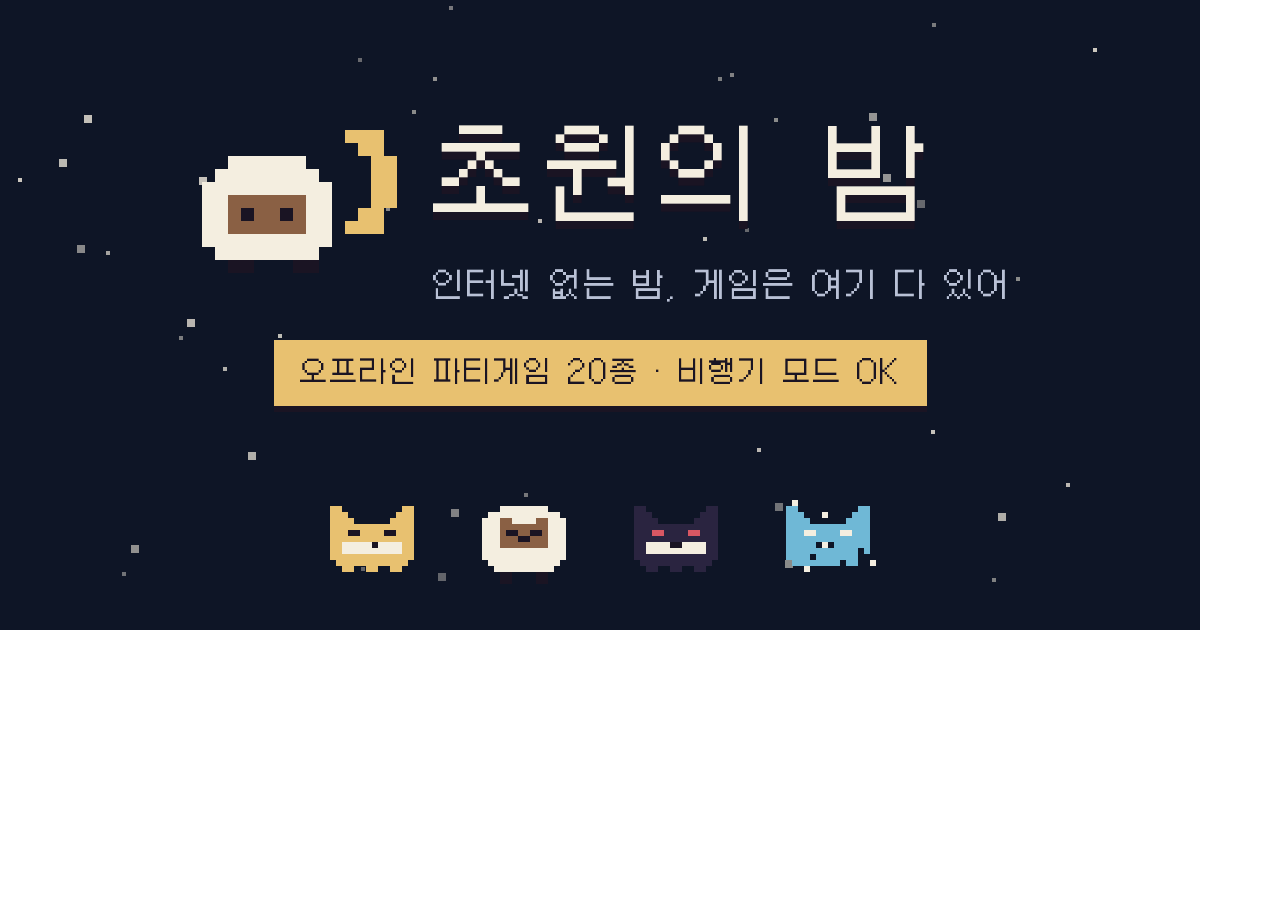
<file: tools/_og.html>
<!doctype html><meta charset="utf-8">
<style>
@font-face{font-family:'Galmuri11';src:url([data-uri]) format('woff2')}
body{margin:0;font-family:'Galmuri11',monospace;color:#F4EEE0}
canvas{image-rendering:pixelated;display:block}
</style>
<div id="og" style="position:relative;width:1200px;height:630px;background:#0E1526;overflow:hidden">
<div style="position:absolute;left:73.6%;top:27.6%;width:8px;height:8px;background:#F4EEE0;opacity:0.59"></div><div style="position:absolute;left:23.2%;top:53.0%;width:4px;height:4px;background:#F4EEE0;opacity:0.77"></div><div style="position:absolute;left:64.5%;top:18.8%;width:4px;height:4px;background:#F4EEE0;opacity:0.54"></div><div style="position:absolute;left:34.3%;top:17.5%;width:4px;height:4px;background:#F4EEE0;opacity:0.54"></div><div style="position:absolute;left:72.4%;top:18.0%;width:8px;height:8px;background:#F4EEE0;opacity:0.59"></div><div style="position:absolute;left:59.8%;top:12.3%;width:4px;height:4px;background:#F4EEE0;opacity:0.48"></div><div style="position:absolute;left:10.9%;top:86.5%;width:8px;height:8px;background:#F4EEE0;opacity:0.57"></div><div style="position:absolute;left:1.5%;top:28.3%;width:4px;height:4px;background:#F4EEE0;opacity:0.82"></div><div style="position:absolute;left:58.6%;top:37.6%;width:4px;height:4px;background:#F4EEE0;opacity:0.77"></div><div style="position:absolute;left:36.1%;top:12.3%;width:4px;height:4px;background:#F4EEE0;opacity:0.57"></div><div style="position:absolute;left:29.8%;top:9.2%;width:4px;height:4px;background:#F4EEE0;opacity:0.39"></div><div style="position:absolute;left:4.9%;top:25.2%;width:8px;height:8px;background:#F4EEE0;opacity:0.76"></div><div style="position:absolute;left:32.2%;top:32.9%;width:4px;height:4px;background:#F4EEE0;opacity:0.52"></div><div style="position:absolute;left:64.6%;top:79.8%;width:8px;height:8px;background:#F4EEE0;opacity:0.43"></div><div style="position:absolute;left:7.0%;top:18.2%;width:8px;height:8px;background:#F4EEE0;opacity:0.79"></div><div style="position:absolute;left:91.1%;top:7.6%;width:4px;height:4px;background:#F4EEE0;opacity:0.82"></div><div style="position:absolute;left:88.8%;top:76.7%;width:4px;height:4px;background:#F4EEE0;opacity:0.75"></div><div style="position:absolute;left:14.9%;top:53.4%;width:4px;height:4px;background:#F4EEE0;opacity:0.48"></div><div style="position:absolute;left:62.1%;top:36.2%;width:4px;height:4px;background:#F4EEE0;opacity:0.38"></div><div style="position:absolute;left:83.2%;top:81.5%;width:8px;height:8px;background:#F4EEE0;opacity:0.70"></div><div style="position:absolute;left:15.6%;top:50.7%;width:8px;height:8px;background:#F4EEE0;opacity:0.74"></div><div style="position:absolute;left:6.4%;top:38.9%;width:8px;height:8px;background:#F4EEE0;opacity:0.53"></div><div style="position:absolute;left:18.6%;top:58.3%;width:4px;height:4px;background:#F4EEE0;opacity:0.71"></div><div style="position:absolute;left:76.4%;top:31.8%;width:8px;height:8px;background:#F4EEE0;opacity:0.38"></div><div style="position:absolute;left:60.8%;top:11.6%;width:4px;height:4px;background:#F4EEE0;opacity:0.50"></div><div style="position:absolute;left:37.6%;top:80.8%;width:8px;height:8px;background:#F4EEE0;opacity:0.50"></div><div style="position:absolute;left:43.7%;top:78.3%;width:4px;height:4px;background:#F4EEE0;opacity:0.45"></div><div style="position:absolute;left:34.2%;top:63.0%;width:4px;height:4px;background:#F4EEE0;opacity:0.64"></div><div style="position:absolute;left:38.9%;top:57.4%;width:4px;height:4px;background:#F4EEE0;opacity:0.69"></div><div style="position:absolute;left:61.8%;top:30.7%;width:4px;height:4px;background:#F4EEE0;opacity:0.68"></div><div style="position:absolute;left:61.6%;top:27.4%;width:4px;height:4px;background:#F4EEE0;opacity:0.44"></div><div style="position:absolute;left:82.7%;top:91.7%;width:4px;height:4px;background:#F4EEE0;opacity:0.49"></div><div style="position:absolute;left:77.7%;top:3.6%;width:4px;height:4px;background:#F4EEE0;opacity:0.47"></div><div style="position:absolute;left:8.8%;top:39.9%;width:4px;height:4px;background:#F4EEE0;opacity:0.65"></div><div style="position:absolute;left:30.1%;top:90.0%;width:4px;height:4px;background:#F4EEE0;opacity:0.36"></div><div style="position:absolute;left:65.4%;top:88.9%;width:8px;height:8px;background:#F4EEE0;opacity:0.54"></div><div style="position:absolute;left:63.1%;top:71.1%;width:4px;height:4px;background:#F4EEE0;opacity:0.75"></div><div style="position:absolute;left:37.4%;top:1.0%;width:4px;height:4px;background:#F4EEE0;opacity:0.46"></div><div style="position:absolute;left:36.5%;top:90.9%;width:8px;height:8px;background:#F4EEE0;opacity:0.37"></div><div style="position:absolute;left:16.6%;top:28.1%;width:8px;height:8px;background:#F4EEE0;opacity:0.80"></div><div style="position:absolute;left:20.7%;top:71.8%;width:8px;height:8px;background:#F4EEE0;opacity:0.71"></div><div style="position:absolute;left:44.8%;top:34.8%;width:4px;height:4px;background:#F4EEE0;opacity:0.74"></div><div style="position:absolute;left:77.6%;top:68.2%;width:4px;height:4px;background:#F4EEE0;opacity:0.80"></div><div style="position:absolute;left:71.1%;top:84.0%;width:4px;height:4px;background:#F4EEE0;opacity:0.57"></div><div style="position:absolute;left:10.2%;top:90.8%;width:4px;height:4px;background:#F4EEE0;opacity:0.43"></div><div style="position:absolute;left:84.7%;top:44.0%;width:4px;height:4px;background:#F4EEE0;opacity:0.54"></div>
<div style="position:absolute;inset:0;display:flex;flex-direction:column;align-items:center;justify-content:center;gap:28px;padding-bottom:120px">
  <div style="display:flex;align-items:center;gap:36px">
    <px-sprite name="bormoon" scale="13"></px-sprite>
    <div style="display:flex;flex-direction:column;gap:18px">
      <div style="font-size:104px;letter-spacing:10px;white-space:nowrap;text-shadow:0 8px 0 #1A1423">초원의 밤</div>
      <div style="font-size:32px;color:#B9C1D6;letter-spacing:2px">인터넷 없는 밤, 게임은 여기 다 있어</div>
    </div>
  </div>
  <div style="background:#E8C170;color:#1A1423;font-size:28px;padding:14px 26px;box-shadow:0 6px 0 #1A1423;letter-spacing:2px">오프라인 파티게임 20종 · 비행기 모드 OK</div>
</div>
<div style="position:absolute;left:0;right:0;bottom:34px;display:flex;justify-content:center;align-items:flex-end;gap:56px">
  <px-sprite name="fox" scale="6"></px-sprite>
  <px-sprite name="bor" scale="6"></px-sprite>
  <px-sprite name="wolf" scale="6"></px-sprite>
  <px-sprite name="tengri" scale="6"></px-sprite>
</div>
</div>
<script>// 초원의 밤 — 16×16 도트 스프라이트 (8색 팔레트 + 투명)
(function(){
const PAL=['#1A1423','#2A2440','#E8C170','#5FA052','#6FB8D6','#D95763','#F4EEE0','#8A6044'];
const SPR={
bor:[
"................",
"....66666666....",
"..666666666666..",
".66677666677666.",
".66677777777666.",
".66670077007666.",
".66677700777666.",
".66677777777666.",
".66666666666666.",
".66666666666666.",
"..666666666666..",
"...6666666666...",
"....00....00....",
"....00....00....",
"................",
"................"],
fox:[
"................",
".22..........22.",
".222........222.",
".2222......2222.",
".22222222222222.",
".22200222200222.",
".22222222222222.",
".22666660666622.",
".22666666666622.",
".22222222222222.",
"..222222222222..",
"...22..22..22...",
"................",
"................",
"................",
"................"],
wolf:[
"................",
".11..........11.",
".111........111.",
".1111......1111.",
".11111111111111.",
".11155111155111.",
".11111111111111.",
".11666600666611.",
".11666666666611.",
".11111111111111.",
"..111111111111..",
"...11..11..11...",
"................",
"................",
"................",
"................"],
crow:[
"................",
"....11111111....",
"..111111111111..",
".11000000000011.",
".11000000000011.",
".11066000066011.",
".11000222000011.",
".11000022000011.",
".11000000000011.",
"..111111111111..",
"....00....00....",
"................",
"................",
"................",
"................",
"................"],
hawk:[
".......5........",
"......55........",
"..777777777777..",
".77777777777777.",
".77600666600677.",
".77777777777777.",
".77772222227777.",
".77777722777777.",
".77777777777777.",
"..777777777777..",
"...77..77..77...",
"................",
"................",
"................",
"................",
"................"],
hedgehog:[
"................",
"..0..0..0..0....",
"..0000000000....",
".000000000000...",
".0000000000000..",
".0007777777700..",
".00777777777777.",
".00777777707775.",
"..7777777777777.",
"...7777777777...",
"...77.....77....",
"................",
"................",
"................",
"................",
"................"],
mole:[
"................",
"....77777777....",
"..777777777777..",
".77777777777777.",
".77007777770077.",
".77777755777777.",
".77777555577777.",
".77777755777777.",
".55777777777755.",
".55577777777555.",
".55577777777555.",
"..777777777777..",
"...7777777777...",
"................",
"................",
"................"],
rooster:[
"....5.5.5.......",
"....55555.......",
"..6666666666....",
".666666666666...",
".660066006666...",
".666666666666...",
".666622226666...",
".666665566666...",
".666666666666...",
"..6666666666....",
"...66....66.....",
"................",
"................",
"................",
"................",
"................"],
goat:[
".22..........22.",
"..22........22..",
"...2266666622...",
"..666666666666..",
".76666666666667.",
"..660066660066..",
"..666666666666..",
"..666655556666..",
"..666666666666..",
"...6666666666...",
"...66..22..66...",
"................",
"................",
"................",
"................",
"................"],
squirrel:[
"................",
"..........555...",
"..77..77..5555..",
".77777777..5555.",
".70077007..5555.",
".77777777..5555.",
".77666677..5555.",
".77655677..555..",
"..777777..5555..",
"..777777.55555..",
"..77777755555...",
"...77..77.......",
"................",
"................",
"................",
"................"],
rabbit:[
"................",
"...66....66.....",
"..6556..6556....",
"..6556..6556....",
"..6556..6556....",
".666666666666...",
".660066660066...",
".666666666666...",
".666665566666...",
".666666666666...",
"..6666666666....",
"...66....66.....",
"................",
"................",
"................",
"................"],
otter:[
"................",
"..77......77....",
".777777777777...",
".777777777777...",
".770077770077...",
".777777777777...",
".776666666677...",
".776660066677...",
".777777777777...",
"..7777227777....",
"..7777227777....",
"...77....77.....",
"................",
"................",
"................",
"................"],
turtle:[
"................",
"................",
"................",
"...333333333....",
"..3333333333....",
"..3303303303333.",
"..33333333333003",
"..33033033033303",
"..333333333333..",
"..2222222222....",
"...33...33......",
"................",
"................",
"................",
"................",
"................"],
badger:[
"................",
"..00......00....",
".666660066666...",
".666660066666...",
".600660066006...",
".666660066666...",
".666660066666...",
".666665566666...",
".666666666666...",
"..6666666666....",
"................",
"................",
"................",
"................",
"................",
"................"],
crane:[
"....000.........",
"...66666........",
"...60666........",
"...66662222.....",
"...6666.........",
"....66..........",
"....66..........",
"....66..........",
"..666666666.....",
".66666666666....",
".66666666666....",
"..666666666.....",
"....77..77......",
"....77..77......",
"................",
"................"],
camel:[
"................",
"...222....222...",
"..2222222222220.",
".22222222222222.",
".22222222222222.",
".22222222222.22.",
".2222222222..22.",
"............2222",
"...........22022",
"...........22222",
"...........2222.",
".22..22....2222.",
".22..22.........",
"................",
"................",
"................"],
owl2:[
"................",
".7.....7.7.....7",
".7777777.7777777",
".7666667.7666667",
".7606067.7606067",
".7772777.7772777",
".7726277.7726277",
".7777777.7777777",
"..77777...77777.",
"..2..2....2..2..",
"................",
"................",
"................",
"................",
"................",
"................"],
marmot:[
"................",
"..77...77.......",
"..777777777.....",
"..700777007.....",
"..777777777.....",
"..776666677.....",
"..776656677.....",
".77777777777....",
".77766666777....",
".77766666777....",
".77777777777....",
"..777....777....",
"................",
"................",
"................",
"................"],
owlprof:[
"................",
".7.7........7.7.",
".77777777777777.",
".77777777777777.",
".76666776666677.",
".76006776006677.",
".76666776666677.",
".77777227777777.",
".77777777777777.",
".77766666677777.",
"..777777777777..",
"...77......77...",
"................",
"................",
"................",
"................"],
tengri:[
"..6.............",
".44..........44.",
".444...6....444.",
".4444......4444.",
".44444444444444.",
".44466444466444.",
".44444444444444.",
".44444.6.444444.",
".444444444444.4.",
".4444.4444444...",
"..44444444.44..6",
"....6...........",
"................",
"................",
"................",
"................"],
fire:[
"................",
".......5........",
"......55........",
"......55...5....",
".....555...5....",
"..5..5555.55....",
"..55.555555.....",
"..5555522555....",
"...5552222555...",
"...5552222555...",
"....55222255....",
".....522225.....",
"...7777777777...",
"..777777777777..",
"................",
"................"],
phone:[
"................",
".....000000.....",
".....000000.....",
".....044440.....",
".....044440.....",
".....044440.....",
".....044440.....",
".....044440.....",
".....044440.....",
".....044440.....",
".....044440.....",
".....000000.....",
".....006600.....",
".....000000.....",
"................",
"................"],
dice:[
"................",
"................",
"...66666666.....",
"...60666666.....",
"...66666666.....",
"...66660666.....",
"...66666666.....",
"...66666606.....",
"...66666666.....",
"................",
"................",
"................",
"................",
"................",
"................",
"................"],
arrowdn:[
"................",
"................",
"......2222......",
"......2222......",
"......2222......",
"......2222......",
"..222222222222..",
"...2222222222...",
"....22222222....",
".....222222.....",
"......2222......",
".......22.......",
"................",
"................",
"................",
"................"],
qr:[
"00000.0.0.00000.",
"066600..0.06660.",
"06060.00..06060.",
"066600.0.006660.",
"00000.0..000000.",
"0.0.0.0..0.0.0.0",
".00..0.00.0..00.",
"0..0.00..00.0..0",
".0.00..00..00.0.",
"00..0.0.0.0..000",
".0.0.00.0.00.0..",
"000000..0...00.0",
"06660.0.0.0..00.",
"060600..00.0.0..",
"06660.00..00..0.",
"000000.0.0.0.00."],
camelface:[
"................",
"...22......22...",
"..222222222222..",
".22222222222222.",
".22002222220022.",
".22222222222222.",
".22266666666222.",
".22260666606222.",
".22256666665222.",
"..222222222222..",
"...2222222222...",
"................",
"................",
"................",
"................",
"................"],
camelmoon:[
".22.............",
"22..............",
"22..............",
"...222....222...",
"..2222222222220.",
".22222222222222.",
".22222222222222.",
".22222222222.22.",
".2222222222..22.",
"............2222",
"...........22022",
"...........22222",
"...........2222.",
".22..22....2222.",
".22..22.........",
"................"],
bormoon:[
"................",
"................",
"............222.",
".............22.",
"...666666.....22",
"..66666666....22",
".6666666666...22",
".6677777766...22",
".6670770766..22.",
".6677777766.222.",
".6666666666.....",
"..66666666......",
"...00...00......",
"................",
"................",
"................"],
};
function draw(cv,key,scale){const m=SPR[key];if(!m||!cv)return;scale=scale||3;cv.width=16*scale;cv.height=16*scale;const g=cv.getContext('2d');g.imageSmoothingEnabled=false;g.clearRect(0,0,cv.width,cv.height);for(let y=0;y<m.length;y++){const row=m[y];for(let x=0;x<row.length&&x<16;x++){const c=row[x];if(c==='.')continue;g.fillStyle=PAL[+c];g.fillRect(x*scale,y*scale,scale,scale);}}}
class PxSprite extends HTMLElement{
static get observedAttributes(){return['name','scale']}
connectedCallback(){this._render()}
attributeChangedCallback(){if(this.isConnected)this._render()}
_render(){if(!this._cv){this._cv=document.createElement('canvas');this._cv.style.display='block';this._cv.style.imageRendering='pixelated';this.appendChild(this._cv);}
draw(this._cv,this.getAttribute('name'),+(this.getAttribute('scale')||3));}
}
if(!customElements.get('px-sprite'))customElements.define('px-sprite',PxSprite);
window.SN_SPRITES={PAL,SPR,draw};
})();
</script>
</file>
<file: assets/font.css>
/* 초원의 밤 — 픽셀 폰트 (Galmuri11 OFL). index.html에서 <link>로 로드.
   base64 주입: node tools/embed-font.mjs (아래 마커 사이 교체) */
/* FONT:BEGIN — tools/embed-font.mjs 가 이 블록을 base64 @font-face로 채움 */
  @font-face{
    font-family:"Galmuri11";font-weight:400;font-style:normal;font-display:block;
    src:url([data-uri]) format("woff2");
  }
  @font-face{
    font-family:"Galmuri11";font-weight:700;font-style:normal;font-display:block;
    src:url([data-uri]) format("woff2");
  }
  /* FONT:END */
</file>
